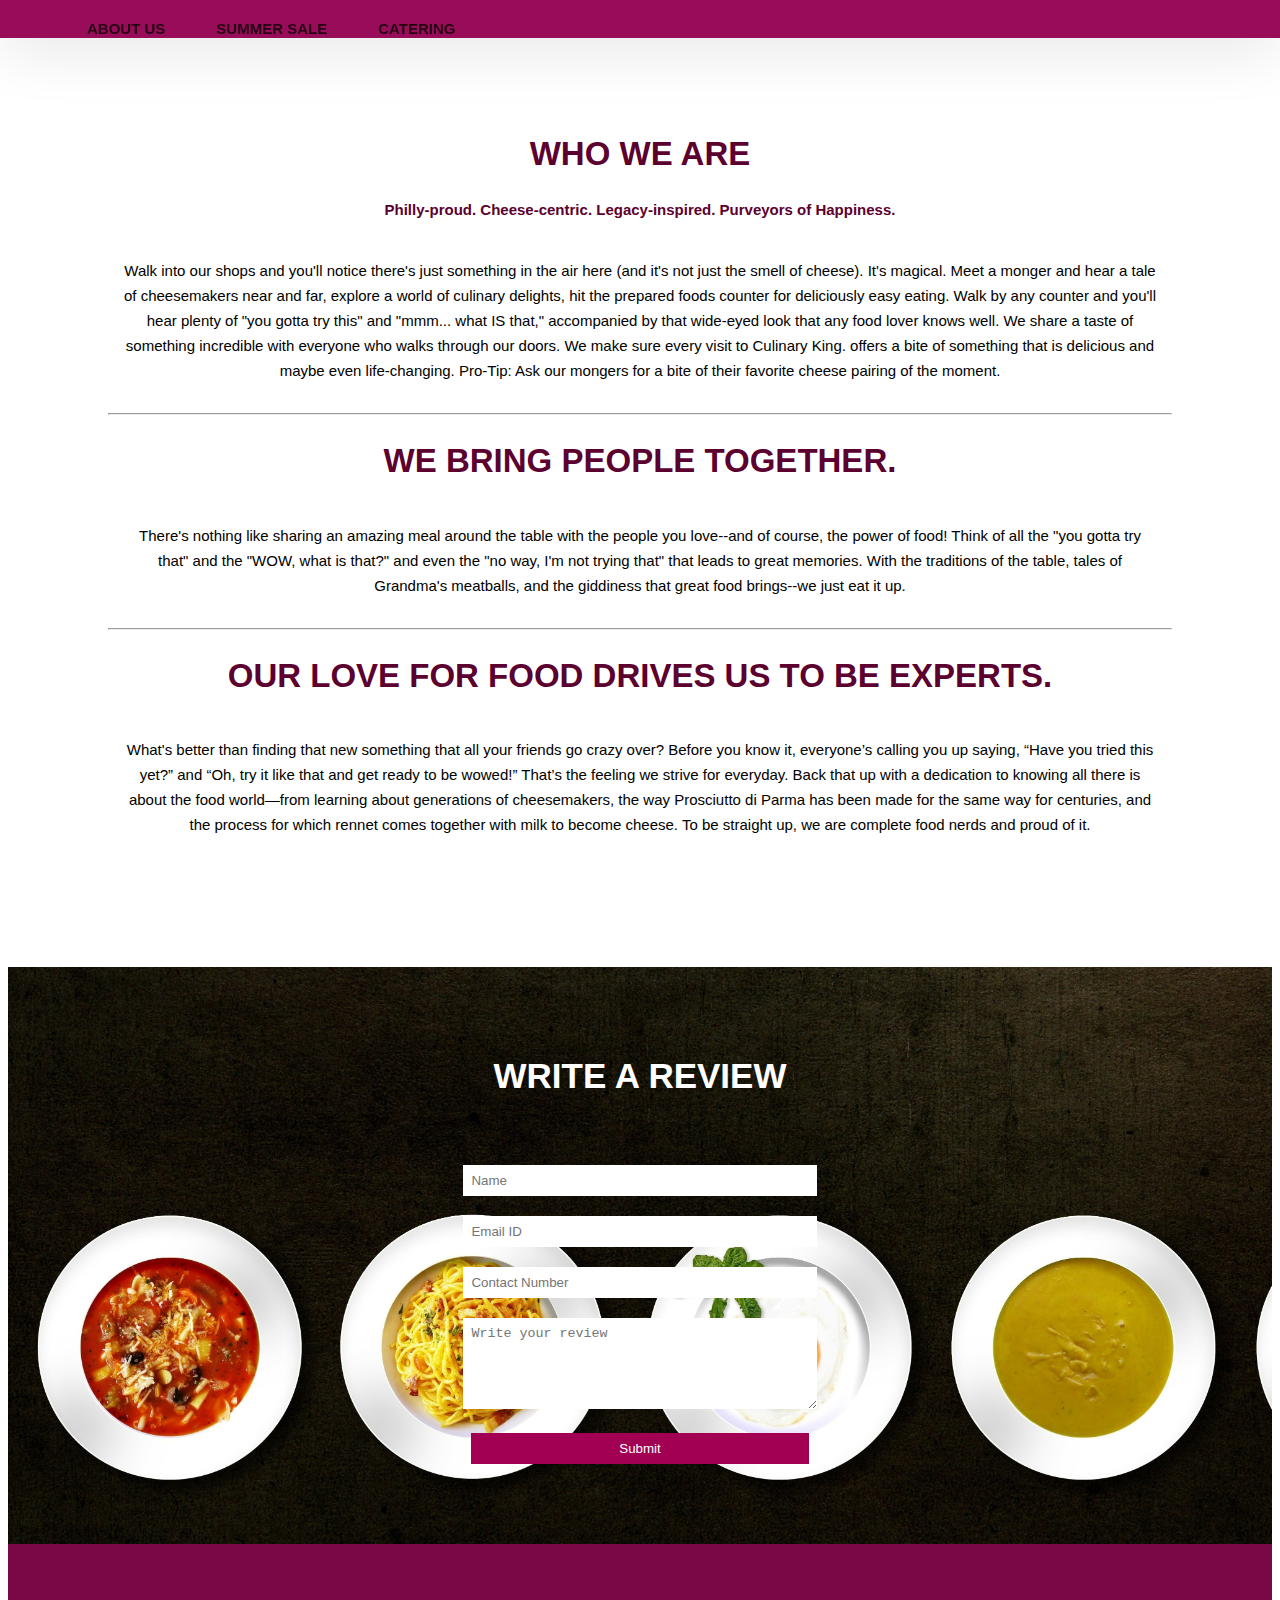
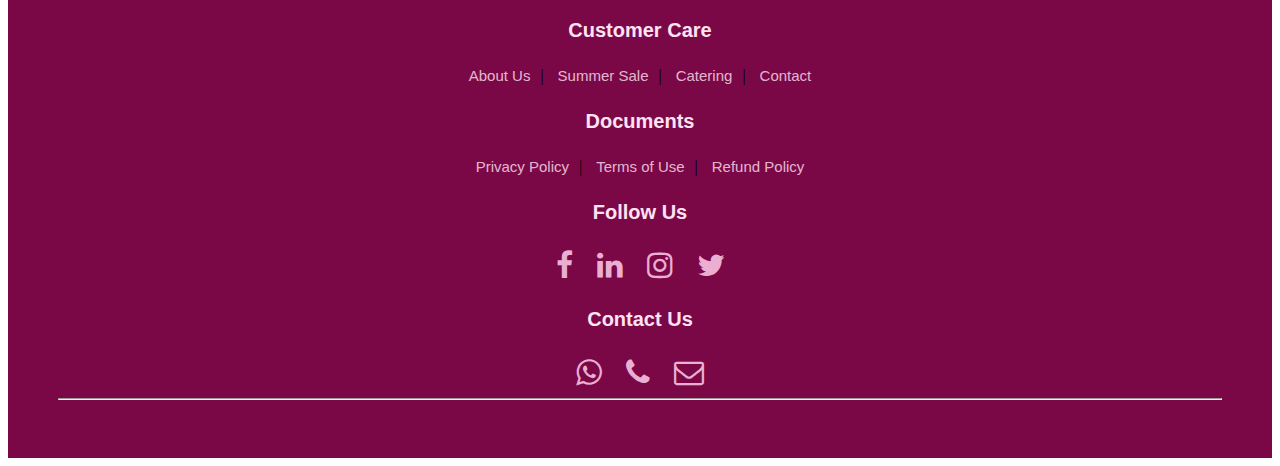
<file: about.html>
<!DOCTYPE html>
<html lang="en">
<head>
    <meta charset="UTF-8">
    <meta http-equiv="X-UA-Compatible" content="IE=edge">
    <meta name="viewport" content="initial-scale=1.0">
    <title>door dash | About Us</title>
    <link rel="stylesheet" href="style.css">
    <link rel="stylesheet" href="https://cdnjs.cloudflare.com/ajax/libs/font-awesome/4.7.0/css/font-awesome.min.css">
</head>
<body>
    <!-- ----------------------------------------NAVBAR----------------------------------------------------->
    <nav class="nav nav_top">
        
        <div class="nav_side">
            <a href="about.html">ABOUT US</a>
            <a href="summer.html">SUMMER SALE</a>
            <a href="catering.html">CATERING</a>
            
        </div>
    </nav>
    <!-- -------------------------------------------ABOUT US--------------------------------------------------------->
    <div class="about_us" style="padding-top:100px;">
        <h2>WHO WE ARE</h2>
        <div class="about_content">
            <h5>Philly-proud. Cheese-centric. Legacy-inspired. Purveyors of Happiness.</h5>
            <p>Walk into our shops and you'll notice there's just something in the air here (and it's not just the smell of cheese). It's magical. Meet a monger and hear a tale of cheesemakers near and far, explore a world of culinary delights, hit the prepared foods counter for deliciously easy eating. Walk by any counter and you'll hear plenty of "you gotta try this" and "mmm... what IS that," accompanied by that wide-eyed look that any food lover knows well. We share a taste of something incredible with everyone who walks through our doors. We make sure every visit to Culinary King. offers a bite of something that is delicious and maybe even life-changing. Pro-Tip: Ask our mongers for a bite of their favorite cheese pairing of the moment.</p>
        </div>
        <hr>
        <h2>WE BRING PEOPLE TOGETHER.</h2>
        <p>There's nothing like sharing an amazing meal around the table with the people you love--and of course, the power of food! Think of all the "you gotta try that" and the "WOW, what is that?" and even the "no way, I'm not trying that" that leads to great memories. With the traditions of the table, tales of Grandma's meatballs, and the giddiness that great food brings--we just eat it up.</p>
        <hr>
        <h2>OUR LOVE FOR FOOD DRIVES US TO BE EXPERTS.</h2>
        <p>What's better than finding that new something that all your friends go crazy over? Before you know it, everyone’s calling you up saying, “Have you tried this yet?” and “Oh, try it like that and get ready to be wowed!” That’s the feeling we strive for everyday. Back that up with a dedication to knowing all there is about the food world—from learning about generations of cheesemakers, the way Prosciutto di Parma has been made for the same way for centuries, and the process for which rennet comes together with milk to become cheese. To be straight up, we are complete food nerds and proud of it.</p>
    </div>
    <!-- --------------------------------------------FEED--------------------------------------------------------->
    <div class="feed">
        <h2>WRITE A REVIEW</h2>
        <div class="feed_form" method="post">
        <form name="submit-googlesheet">
            <input type="text" name="Name" placeholder="Name"><br>
            <input type="email" name="Email" placeholder="Email ID"><br>
            <input type="text" name="Number" placeholder="Contact Number"><br>
            <textarea rows="5" cols="7" name="Review" placeholder="Write your review"></textarea><br>
            <button type="submit">Submit</button>
        </form>
        </div>
    </div>
    <!-- --------------------------------------------FOOTER-------------------------------------------------------->
    <footer>
        
        <div class="pages">  
            <h3>Customer Care</h3>
            <a href="about.html">About Us</a>|
            <a href="summer.html">Summer Sale</a>|
            <a href="catering.html">Catering</a>|
            <a href="contact.html">Contact</a>
        </div>
        <div class="doc">
            <h3>Documents</h3>
            <a href="#">Privacy Policy</a>|
            <a href="#">Terms of Use</a>|
            <a href="#">Refund Policy</a>
        </div>
        <div class="social">
            <h3>Follow Us</h3>
            <a href="https://www.facebook.com/" target="_blank"><i class="fa fa-facebook" aria-hidden="true"></i></a>
            <a href="https://www.linkedin.com/" target="_blank"><i class="fa fa-linkedin" aria-hidden="true"></i></a>
            <a href="#"><i class="fa fa-instagram" aria-hidden="true"></i></a>
            <a href="#"><i class="fa fa-twitter" aria-hidden="true"></i></a>
        </div>
        <div class="contact">
            <h3>Contact Us</h3>
            <a href="https://api.WhatsApp.com/send?phone=+910000000000" target="_blank"><i class="fa fa-whatsapp" aria-hidden="true"></i></a>
            <a href="tel: +910000000000"><i class="fa fa-phone" aria-hidden="true"></i></a>
            <a href="mailto: roshnideyic365@gmail.com"><i class="fa fa-envelope-o" aria-hidden="true"></i></a>
        </div>
        <hr>
        
    </footer>

<script type="text/javascript">
    const scriptURL = 'https://script.google.com/macros/s/AKfycbzmY7HJmUEupsd8UBLj-aTxEsPcKQEWFYaxFA44IcIYrYCjanY1WcTF4zyKYXFQubtbTA/exec'
            const form = document.forms['submit-googlesheet']
          
            form.addEventListener('submit', e => {
              e.preventDefault()
              fetch(scriptURL, { method: 'POST', body: new FormData(form)})
                .then(response => alert("Thanks you for your valuable feedback!"))
                .catch(error => console.error('Error!', error.message))
            })
          
</script>
</body>
</html>
</file>
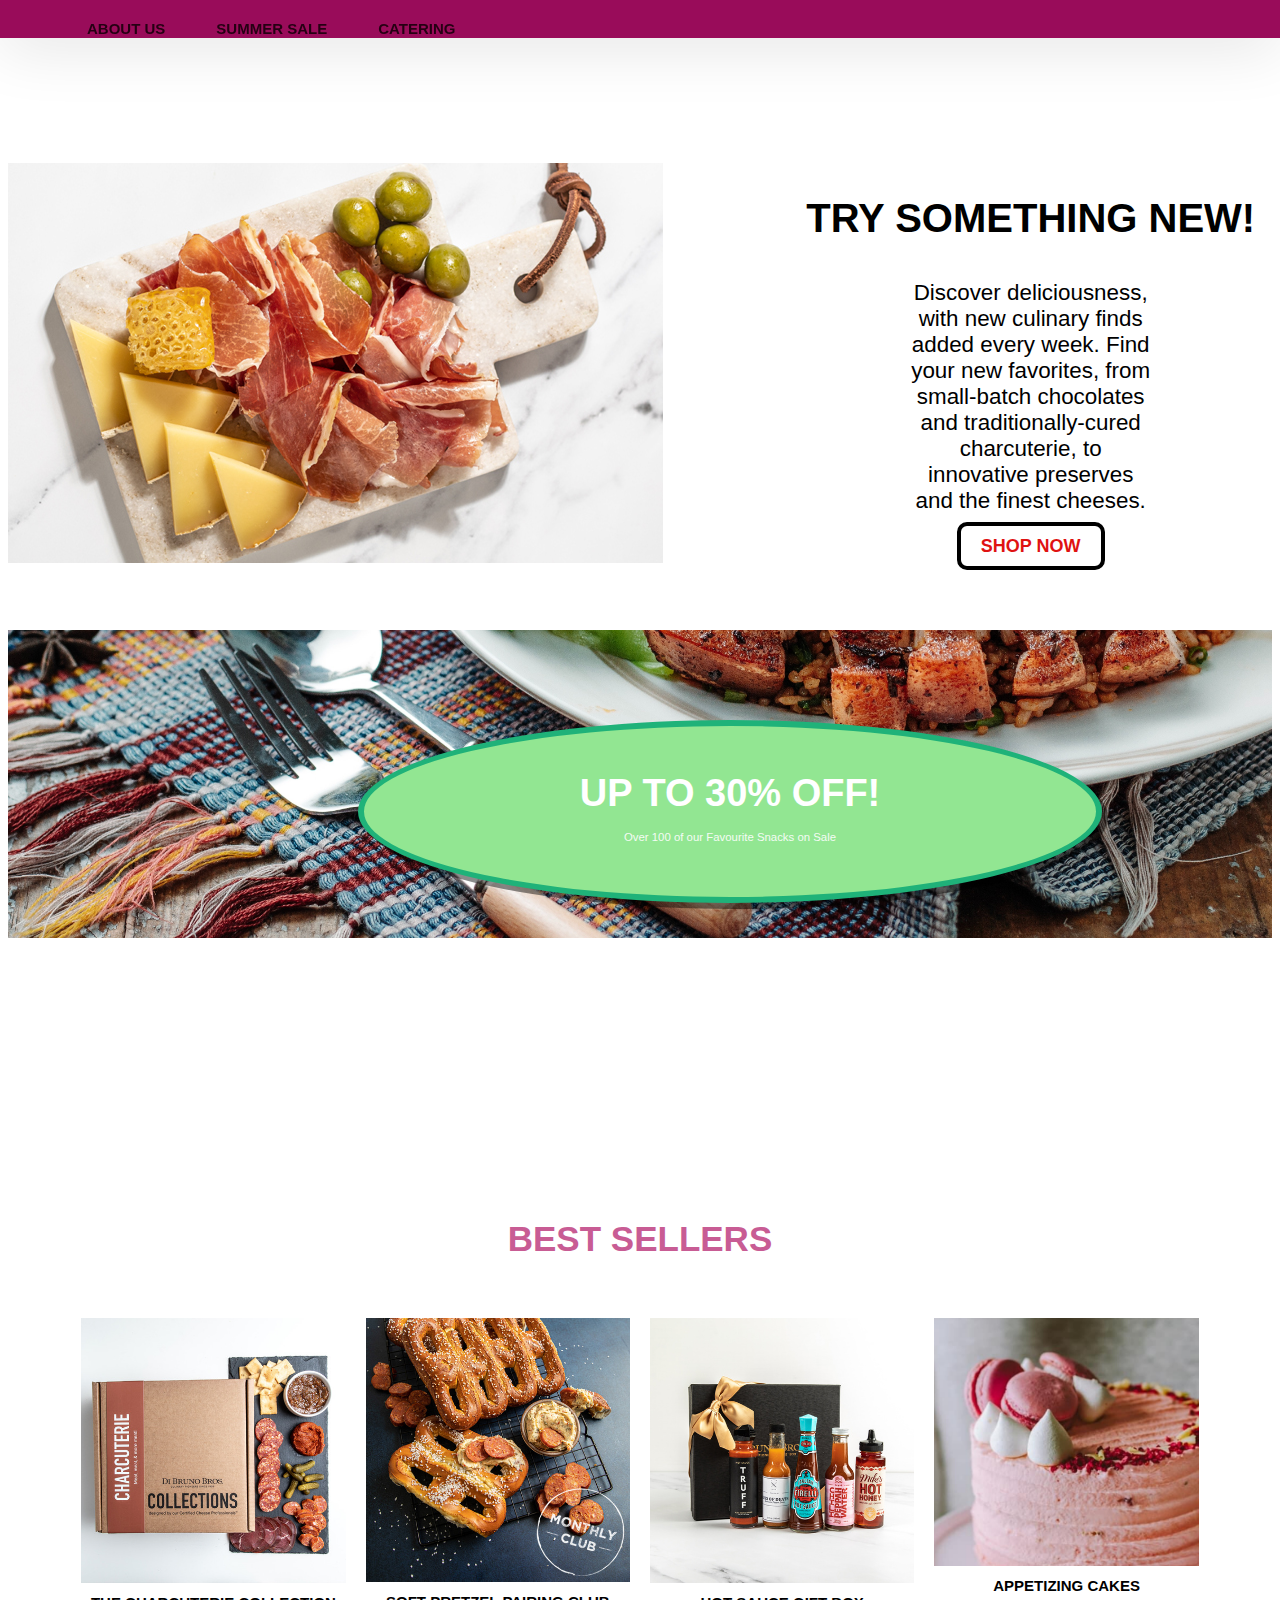
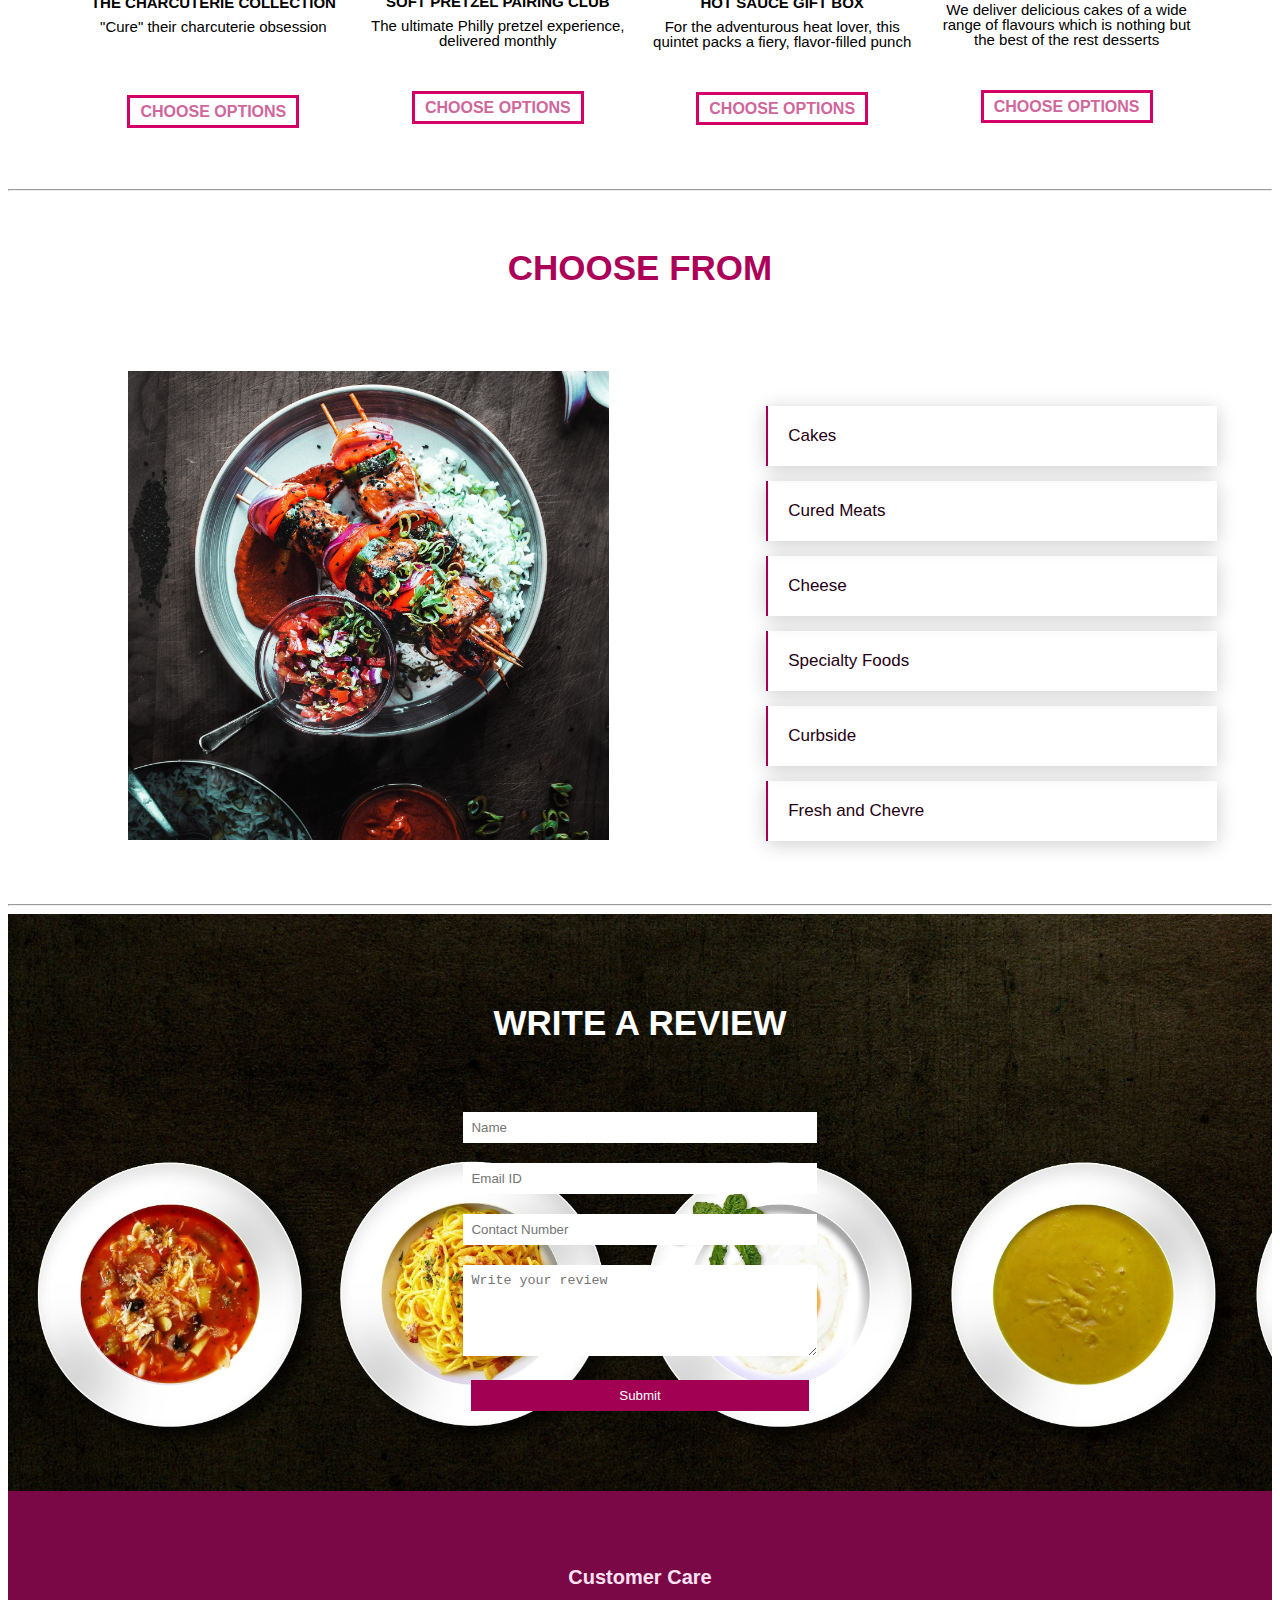
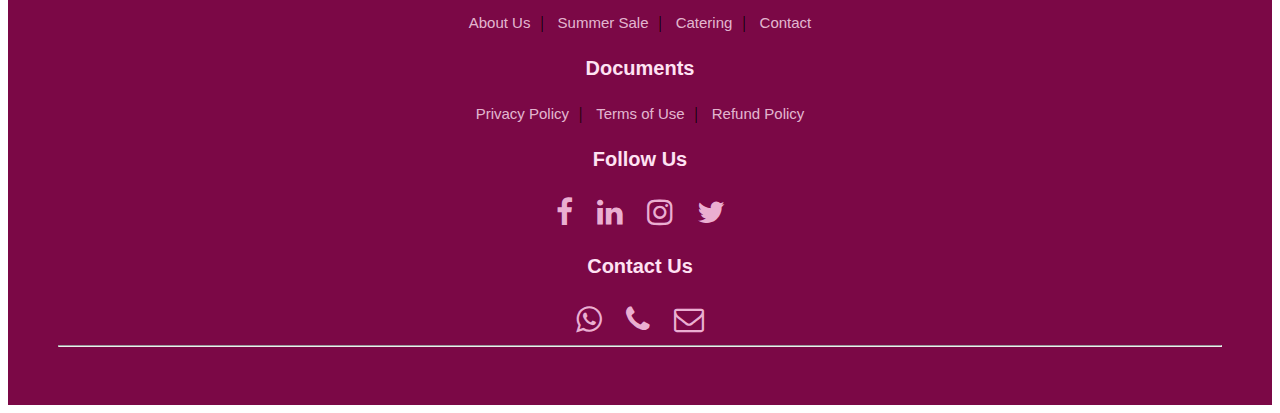
<file: summer.html>
<!DOCTYPE html>
<html lang="en">
<head>
    <meta charset="UTF-8">
    <meta http-equiv="X-UA-Compatible" content="IE=edge">
    <meta name="viewport" content="initial-scale=1.0">
    <title>door dash | Summer Sale</title>
    <link rel="stylesheet" href="style.css">
    <link rel="stylesheet" href="https://cdnjs.cloudflare.com/ajax/libs/font-awesome/4.7.0/css/font-awesome.min.css">
</head>
<body>
    <!-- ----------------------------------------NAVBAR----------------------------------------------------->
    <nav class="nav nav_top">
        
        <div class="nav_side">
            <a href="about.html">ABOUT US</a>
            <a href="summer.html">SUMMER SALE</a>
            <a href="catering.html">CATERING</a>
           
        </div>
    </nav>
    <!-- --------------------------------------------SUMMER-------------------------------------------------------->
    <!-- --------------------------------------------SIDE----------------------------------------------------------->
    <div class="side" style="padding-top:100px;">
        <div class="left">
            <img src="images/side.jpg">
        </div>
        <div class="right">
            <h2>TRY SOMETHING NEW!</h2>
            <p>
                Discover deliciousness, with new culinary finds added every week. Find your new favorites, from small-batch chocolates and traditionally-cured charcuterie, to innovative preserves and the finest cheeses.
            </p>
            <div class="side_btn">
                <a href="#">SHOP NOW</a>
            </div>
        </div>

    </div>
    <!-- --------------------------------------------MAIN----------------------------------------------------------->
    <div class="main">
            <div class="main_content">
                <h2>UP TO 30% OFF!
                    <br>
                    <span>Over 100 of our Favourite Snacks on Sale</span>
                </h2>
            </div>
    </div>
    <div class="product">
        <h2>BEST SELLERS</h2>
        <div class="product_container">

            <div class="item">
                <div class="item_img">
                    <img src="images/char.jpg">
                </div>
                <div class="item_content">
                    <h3>THE CHARCUTERIE COLLECTION</h3>
                    <p>"Cure" their charcuterie obsession</p>
                    <br><br><br>
                    <a href="#">CHOOSE OPTIONS</a>
                </div>
            </div>

            <div class="item">
                <div class="item_img">
                    <img src="images/bacon.jpg">
                </div>
                <div class="item_content">
                    <h3>SOFT PRETZEL PAIRING CLUB</h3>
                    <p>The ultimate Philly pretzel experience, delivered monthly</p>
                    <br><br>
                    <a href="#">CHOOSE OPTIONS</a>
                </div>
            </div>

            <div class="item">
                <div class="item_img">
                    <img src="images/hot.jpg">
                </div>
                <div class="item_content">
                    <h3>HOT SAUCE GIFT BOX</h3>
                    <p>For the adventurous heat lover, this quintet packs a fiery, flavor-filled punch</p>
                    <br><br>
                    <a href="#">CHOOSE OPTIONS</a>
                </div>
            </div>

            <div class="item">
                <div class="item_img">
                    <img src="images/cake.jpg">
                </div>
                <div class="item_content">
                    <h3>APPETIZING CAKES</h3>
                    <p>We deliver delicious cakes of a wide range of flavours which is nothing but the best of the rest desserts</p>
                    <br><br>
                    <a href="#">CHOOSE OPTIONS</a>
                </div>
            </div>
        </div>
    </div>
    <hr>
    <!-- --------------------------------------------KEYPOINTS--------------------------------------------------------->
    <div class="keypoint">
        <h2>CHOOSE FROM</h2><br><br><br>
        <div class="key_container">
            <div class="key_img">
                <img src="images/back22.jpg">
            </div>
            <div class="key_content">
                <li>Cakes</li>
                <li>Cured Meats</li>
                <li>Cheese</li>
                <li>Specialty Foods</li>
                <li>Curbside</li>
                <li>Fresh and Chevre</li>
            </div>   
        </div>
    </div>
    <hr>
    <!-- --------------------------------------------FEED--------------------------------------------------------->
    <div class="feed">
        <h2>WRITE A REVIEW</h2>
        <div class="feed_form" method="post">
        <form name="submit-googlesheet">
            <input type="text" name="Name" placeholder="Name"><br>
            <input type="email" name="Email" placeholder="Email ID"><br>
            <input type="text" name="Number" placeholder="Contact Number"><br>
            <textarea rows="5" cols="7" name="Review" placeholder="Write your review"></textarea><br>
            <button type="submit">Submit</button>
        </form>
        </div>
    </div>
    <!-- --------------------------------------------FOOTER-------------------------------------------------------->
    <footer>
        
        <div class="pages">  
            <h3>Customer Care</h3>
            <a href="about.html">About Us</a>|
            <a href="summer.html">Summer Sale</a>|
            <a href="catering.html">Catering</a>|
            <a href="contact.html">Contact</a>
        </div>
        <div class="doc">
            <h3>Documents</h3>
            <a href="#">Privacy Policy</a>|
            <a href="#">Terms of Use</a>|
            <a href="#">Refund Policy</a>
        </div>
        <div class="social">
            <h3>Follow Us</h3>
            <a href="https://www.facebook.com/" target="_blank"><i class="fa fa-facebook" aria-hidden="true"></i></a>
            <a href="https://www.linkedin.com/" target="_blank"><i class="fa fa-linkedin" aria-hidden="true"></i></a>
            <a href="#"><i class="fa fa-instagram" aria-hidden="true"></i></a>
            <a href="#"><i class="fa fa-twitter" aria-hidden="true"></i></a>
        </div>
        <div class="contact">
            <h3>Contact Us</h3>
            <a href="https://api.WhatsApp.com/send?phone=+910000000000" target="_blank"><i class="fa fa-whatsapp" aria-hidden="true"></i></a>
            <a href="tel: +910000000000"><i class="fa fa-phone" aria-hidden="true"></i></a>
            <a href="mailto: roshnideyic365@gmail.com"><i class="fa fa-envelope-o" aria-hidden="true"></i></a>
        </div>
        <hr>
        
    </footer>

<script type="text/javascript">
    const scriptURL = 'https://script.google.com/macros/s/AKfycbzmY7HJmUEupsd8UBLj-aTxEsPcKQEWFYaxFA44IcIYrYCjanY1WcTF4zyKYXFQubtbTA/exec'
            const form = document.forms['submit-googlesheet']
          
            form.addEventListener('submit', e => {
              e.preventDefault()
              fetch(scriptURL, { method: 'POST', body: new FormData(form)})
                .then(response => alert("Thanks you for your valuable feedback!"))
                .catch(error => console.error('Error!', error.message))
            })
          
</script>
</body>
</html>
</file>
<file: style.css>
/*------------------------------------------------NAVBAR----------------------------------------*/
.nav
{
    background-color: rgb(153, 12, 90);
    z-index: 9;
    padding-left: 50px;
    padding-right: 50px;
    display:flex;
    box-shadow: 0px 3px 65px 0px rgba(0,0,0,.15);
}
.nav_top
{
    position:fixed;
    top:0;
    right:0;
    left:0;
}

.nav_side
{
    float:right;
    width:45%;
    margin-top: 20px;
}
.nav_side a
{
    text-decoration: none;
    margin-right: 10px;
    margin-left:22px;
    margin-top: 20px;
    padding-top: 20px;
    padding-left: 15px;
    color: rgb(37, 0, 19);
    font-weight: bold;
    font-family: Avantgarde, TeX Gyre Adventor, URW Gothic L, sans-serif;
    font-size: 15px;
    justify-content: center;
    align-items: center;
    align-content: center;
    text-align: center;
    
}
.nav_side a:hover
{
    color: rgb(4, 4, 4);
    transition: all 1s ease;
}
/*-------------------------------------------FIRST CAROUSEL----------------------------------------*/
.slide
{
    padding:0px;
    height: 30px;
}
.slide .slide_container
{
    text-align:center;
}
.slide .slide_container .carousel-inner
{
    box-shadow: none;
}
.slide .slide_container .item
{
    width:100%;;
    box-shadow: none;
}
.slide .slide_container .item .item_img
{
    width:100%;
    overflow:hidden;
    text-align:center;
}
.slide .slide_container .item .item_img img
{
    width:100%;
    overflow: hidden;
    height: 530px;
}
.slide_con
{
    background-image: url("images/back.jpg");
    background-position: center;
    background-size: cover;
    background-repeat: no-repeat;
    background-attachment: fixed;
    height: 90vh;
}
.slide_con .slide_content
{
    padding-top: 10%;
    margin-left: 10%;
    margin-right: 10%;
}
.slide_con .slide_content h2
{
    color: white;
    font-size: 430%;
    font-family: Avantgarde, TeX Gyre Adventor, URW Gothic L, sans-serif;
    font-weight: bolder;
    text-align: center;
    line-height: 35px;
    position: relative;
}
.slide_con .slide_content h2 span
{
    font-size:40%;
    opacity: 0.9;
    font-weight: 400;
    line-height: 20px;
}
.slide_con .slide_content .slide_btn
{
    margin-top:10%;
    text-align: center;
    width:100%;
    position: relative;
}
.slide_con .slide_content .slide_btn a
{
    text-decoration: none;
    font-size: large;
    margin:32%;
    padding: 10px 20px;
    font-weight: bold;
    color: white;
    font-family: Avantgarde, TeX Gyre Adventor, URW Gothic L, sans-serif;
    text-align: center;
    border: 4px solid white;
    border-radius: 10px;
    transition: 0.5s;
}
.slide_con .slide_content .slide_btn a:hover
{
    background-color: white;
    color: rgb(247, 0, 127);
    border: none;
    border-bottom: 4px solid orange;
    transition:0.5s;
}
/*------------------------------------------------SIDE----------------------------------------*/
.side 
{
    margin-top:5%;
    margin-bottom: 5%;
    display: flex;
    text-align: center;
    font-family: Avantgarde, TeX Gyre Adventor, URW Gothic L, sans-serif;
}
.side .left
{
    float: left;
}
.side .right
{
    float:right;
    padding-left: 10%;
}
.side .right h2
{
    font-size: 250%;
}
.side .right p
{
    width: 50%;
    font-size: 140%;
    margin-left:25%;
    margin-top: 8%;
}
.side .right .side_btn
{
    margin-top:3%;
}
.side .right .side_btn a
{
    text-decoration: none;
    font-size: large;
    margin:32%;
    padding: 10px 20px;
    font-weight: bold;
    color: rgb(223, 18, 18);
    font-family: Avantgarde, TeX Gyre Adventor, URW Gothic L, sans-serif;
    text-align: center;
    border: 4px solid black;
    border-radius: 10px;
    transition: 0.5s;
}
.side .right .side_btn a:hover
{
    background-color: black;
    color: white;
    border: none;
    border-bottom: 4px solid rgb(255, 34, 144);
    transition:0.5s;
}

/*------------------------------------------------MAIN----------------------------------------*/
.main
{
    background-image: url("images/back.jpg");
    background-position: center;
    background-size: cover;
    background-repeat: no-repeat;
    background-attachment: fixed;
    height: 60vh;
}
.main .main_content
{
    padding: 100px;
    text-align: center;
}
.main .main_content h2
{
    color: white;
    background-color: rgb(146, 230, 146);
    font-size: 38px;
    font-family: Avantgarde, TeX Gyre Adventor, URW Gothic L, sans-serif;
    font-weight: bolder;
    text-align: center;
    line-height: 35px;
    width:50%;
    padding: 50px;
    padding-left: 100px;
    padding-right: 100px;
    border-radius: 50%;
    margin-left: 250px;
    margin-right: 200px;
    margin-top: -10px;
    border: 6px solid rgb(31, 178, 121);
    box-shadow: 6px 6px rgba(0,0,0,.45);
}
.main .main_content h2 span
{
    font-size:30%;
    opacity: 0.9;
    font-weight: 400;
    line-height: 20px;
    font-family: Avantgarde, TeX Gyre Adventor, URW Gothic L, sans-serif;
}
/*--------------------------------------------PRODUCTS----------------------------------------*/
.product
{
    padding-bottom: 50px;
}
.product h2
{
    font-family: Avantgarde, TeX Gyre Adventor, URW Gothic L, sans-serif;
    color: rgb(200, 92, 148);
    font-size: 35px;
    text-align: center;
    padding: 20px;
}
.product .product_container
{
    display:flex;
    margin-left: 5%;
    margin-right: 5%;
}
.product .product_container .item
{
    width:25%;
    margin: 10px;
    height: 10%;
}
.product .product_container .item:hover
{
    box-shadow:0px 3px 65px 0px rgb(255, 189, 165);
}
.product .product_container .item .item_img
{
    width:100%;
    height: 20%;
    overflow:hidden;
}
.product .product_container .item .item_img img
{
    width:100%;
    height: 20%;
}
.product .product_container .item .item_content
{
    text-align: center;
}
.product .product_container .item .item_content h3
{
    font-size: 15px;
    font-family: Avantgarde, TeX Gyre Adventor, URW Gothic L, sans-serif;
    line-height: 2px;
}
.product .product_container .item .item_content p
{
    font-size: 15px;
    line-height: 15px;
    font-family: Avantgarde, TeX Gyre Adventor, URW Gothic L, sans-serif;
}
.product .product_container .item .item_content a
{
    text-decoration: none;
    padding: 5px 10px;
    font-weight: bold;
    color:rgb(208, 102, 155);
    font-family: Avantgarde, TeX Gyre Adventor, URW Gothic L, sans-serif;
    text-align: center;
    border: 3px solid rgb(212, 0, 106);
    transition: 0.5s;
}
.product .product_container .item .item_content a:hover
{
    background-color: rgb(215, 107, 161);
    color: white;
    border: none;
    transition:0.5s;
}
/*--------------------------------------------KEY HIGHLIGHTS----------------------------------------*/
.keypoint
{
    padding:20px;
}
.keypoint h2
{
    font-family: Avantgarde, TeX Gyre Adventor, URW Gothic L, sans-serif;
    color: rgb(172, 0, 89);
    font-size: 35px;
    text-align: center;
}
.keypoint .key_container
{
    display: flex;
}
.keypoint .key_container .key_content
{
    width:40%;
    padding:20px;
    float:right;
    margin-left: 10%;
}
.keypoint .key_container .key_content li
{
    list-style: none;
    margin:15px;
    padding:20px;
    border-left:2px solid rgb(161, 0, 83);
    color: rgb(37, 0, 19);
    font-size:17px;
    text-align: left;
    font-family: Avantgarde, TeX Gyre Adventor, URW Gothic L, sans-serif;
    box-shadow: 0px 3px 20px 0px rgba(0,0,0,0.2);
}
.keypoint .key_container .key_img
{
    width:40%;
    float:left;
    margin-left:100px;
}
.keypoint .key_container .key_img img
{
    width:100%;

}
/*--------------------------------------------TEAM----------------------------------------*/
.team
{
    padding: 50px;
}
.team h2
{
    font-family: Avantgarde, TeX Gyre Adventor, URW Gothic L, sans-serif; 
    color: rgb(169, 0, 87);
    font-size: 35px;
    text-align: center;
}
.team .team_container
{
    display: flex;
}
.team .team_container .team_video
{
    width:50%;
    padding:20px;
}
.team .team_container .team_video video
{
    width:100%;
    border: 8px solid rgb(161, 0, 83);
    outline: none;
}
.team .team_container .team_content
{
    width:40%;
    padding:20px;
    margin-left:50px;
    margin-top: 4%;
    font-size: large;
    font-family: Avantgarde, TeX Gyre Adventor, URW Gothic L, sans-serif; 
}
/*--------------------------------------------FEED----------------------------------------*/
.feed
{
    background-image: url("images/feed.jpg");
    background-size:cover;
    padding: 50px;
    text-align: center;
    font-family: Avantgarde, TeX Gyre Adventor, URW Gothic L, sans-serif; 
}
.feed h2
{
    font-family: Avantgarde, TeX Gyre Adventor, URW Gothic L, sans-serif; 
    color: white;
    font-size: 35px;
    text-align: center;
    padding: 10px;
}
.feed .feed_form
{
    text-align: center;
}
.feed .feed_form form
{
    padding:20px;
}
.feed .feed_form form input
{
    width:30%;
    margin: 10px;
    padding: 8px;
    outline: none;
    border:none;
}
.feed .feed_form form textarea
{
    width:30%;
    margin: 10px;
    padding: 8px;
    outline: none;
    border:none;
}
.feed .feed_form form button
{
    width:30%;
    margin: 10px;
    padding: 8px;
    outline: none;
    border:none;
    background-color: rgb(161, 0, 83);
    color: white;
    border: 5px;
}
/*--------------------------------------------FOOTER----------------------------------------*/
footer
{
    background-color: rgb(123, 8, 70);
    padding:50px;
}
footer .pages
{
    text-align: center;
}
footer .pages h3
{
    color: rgb(255, 226, 243);
    font-size: 20px;
    font-family: Avantgarde, TeX Gyre Adventor, URW Gothic L, sans-serif; 
    padding: 5px;
    font-weight: bold;
}
footer .pages a
{
    text-decoration: none;
    margin:10px;
    color: rgba(255, 226, 243, 0.808);
    font-size: 15px;
    font-family: Avantgarde, TeX Gyre Adventor, URW Gothic L, sans-serif; 
}
footer .pages a:hover
{
    color:white;
}
footer .doc
{
    text-align: center;
}
footer .doc h3
{
    color: rgb(255, 226, 243);
    font-size: 20px;
    font-family: Avantgarde, TeX Gyre Adventor, URW Gothic L, sans-serif;
    padding: 5px;
    font-weight: bold;
}
footer .doc a
{
    text-decoration: none;
    margin:10px;
    color: rgba(255, 226, 243, 0.808);
    font-size: 15px;
    font-family: Avantgarde, TeX Gyre Adventor, URW Gothic L, sans-serif;
}
footer .doc a:hover
{
    color:white;
}
footer .social
{
    text-align: center;
}
footer .social h3
{
    color: rgb(255, 226, 243);
    font-size: 20px;
    font-family: Avantgarde, TeX Gyre Adventor, URW Gothic L, sans-serif;
    padding: 5px;
    font-weight: bold;
}
footer .contact
{
    text-align: center;
}
footer .contact h3
{
    color: rgb(255, 226, 243);
    font-size: 20px;
    font-family: Avantgarde, TeX Gyre Adventor, URW Gothic L, sans-serif;
    padding: 5px;
    font-weight: bold;
}
footer .social a
{
    font-size: 30px;
    text-decoration: none;;
    color:rgba(247, 193, 224, 0.904);
    margin:10px;
}
footer .social a:hover
{
    color:white;
}
footer .contact a
{
    font-size: 30px;
    text-decoration: none;;
    color:rgba(247, 193, 224, 0.904);
    margin:10px;
}
footer .contact a:hover
{
    color:white;
}
footer p
{
    color:rgba(247, 178, 217, 0.726);
}
/*--------------------------------------------ABOUT US---------------------------------------*/
.about_us
{
    padding:100px;
}
.about_us h2
{
    font-family: Avantgarde, TeX Gyre Adventor, URW Gothic L, sans-serif;
    color: rgb(92, 0, 47);
    font-size: 33px;
    text-align: center;
}
.about_us h5
{
    font-family: Avantgarde, TeX Gyre Adventor, URW Gothic L, sans-serif;
    color: rgb(92, 0, 47);
    font-size: 15px;
    text-align: center;
}
.about_us p
{
    text-align: center;
    padding:15px;
    font-size: 15px;
    font-family: Avantgarde, TeX Gyre Adventor, URW Gothic L, sans-serif; 
    line-height: 25px;
}
/*--------------------------------------------CONTACT---------------------------------------*/
.contact_container
{
    padding: 100px;;
}
.contact_container h2
{
    font-family: Avantgarde, TeX Gyre Adventor, URW Gothic L, sans-serif;
    color: rgb(92, 0, 47);
    font-size: 33px;
    text-align: center;
}
.contact_container .g_map
{
    border:10px solid rgb(92, 0, 47);
}
.contact_container .contact_content
{
    padding:20px;
}
.contact_container .contact_content p
{
    padding:15px;
    font-size: 15px;
    font-family: Avantgarde, TeX Gyre Adventor, URW Gothic L, sans-serif; 
    line-height: 25px;
}
/*--------------------------------------------CATERING---------------------------------------*/
</file>
